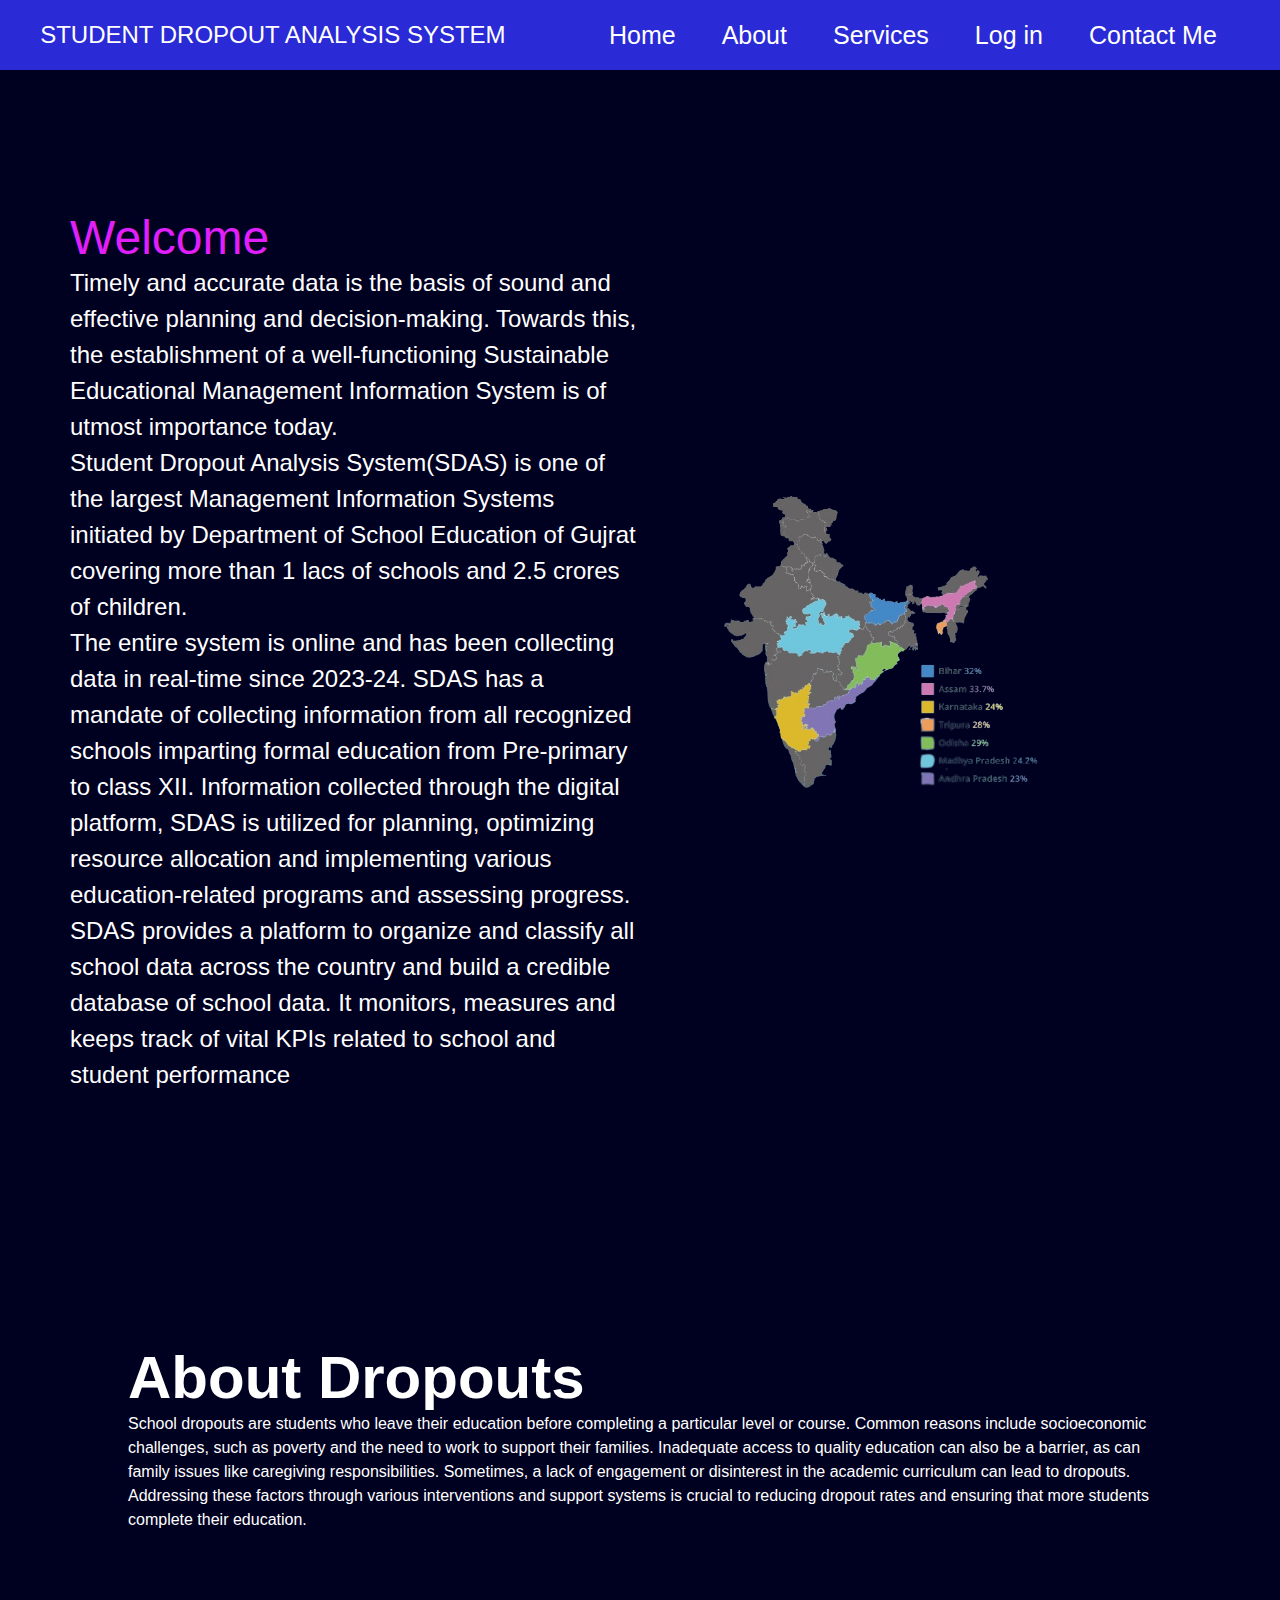
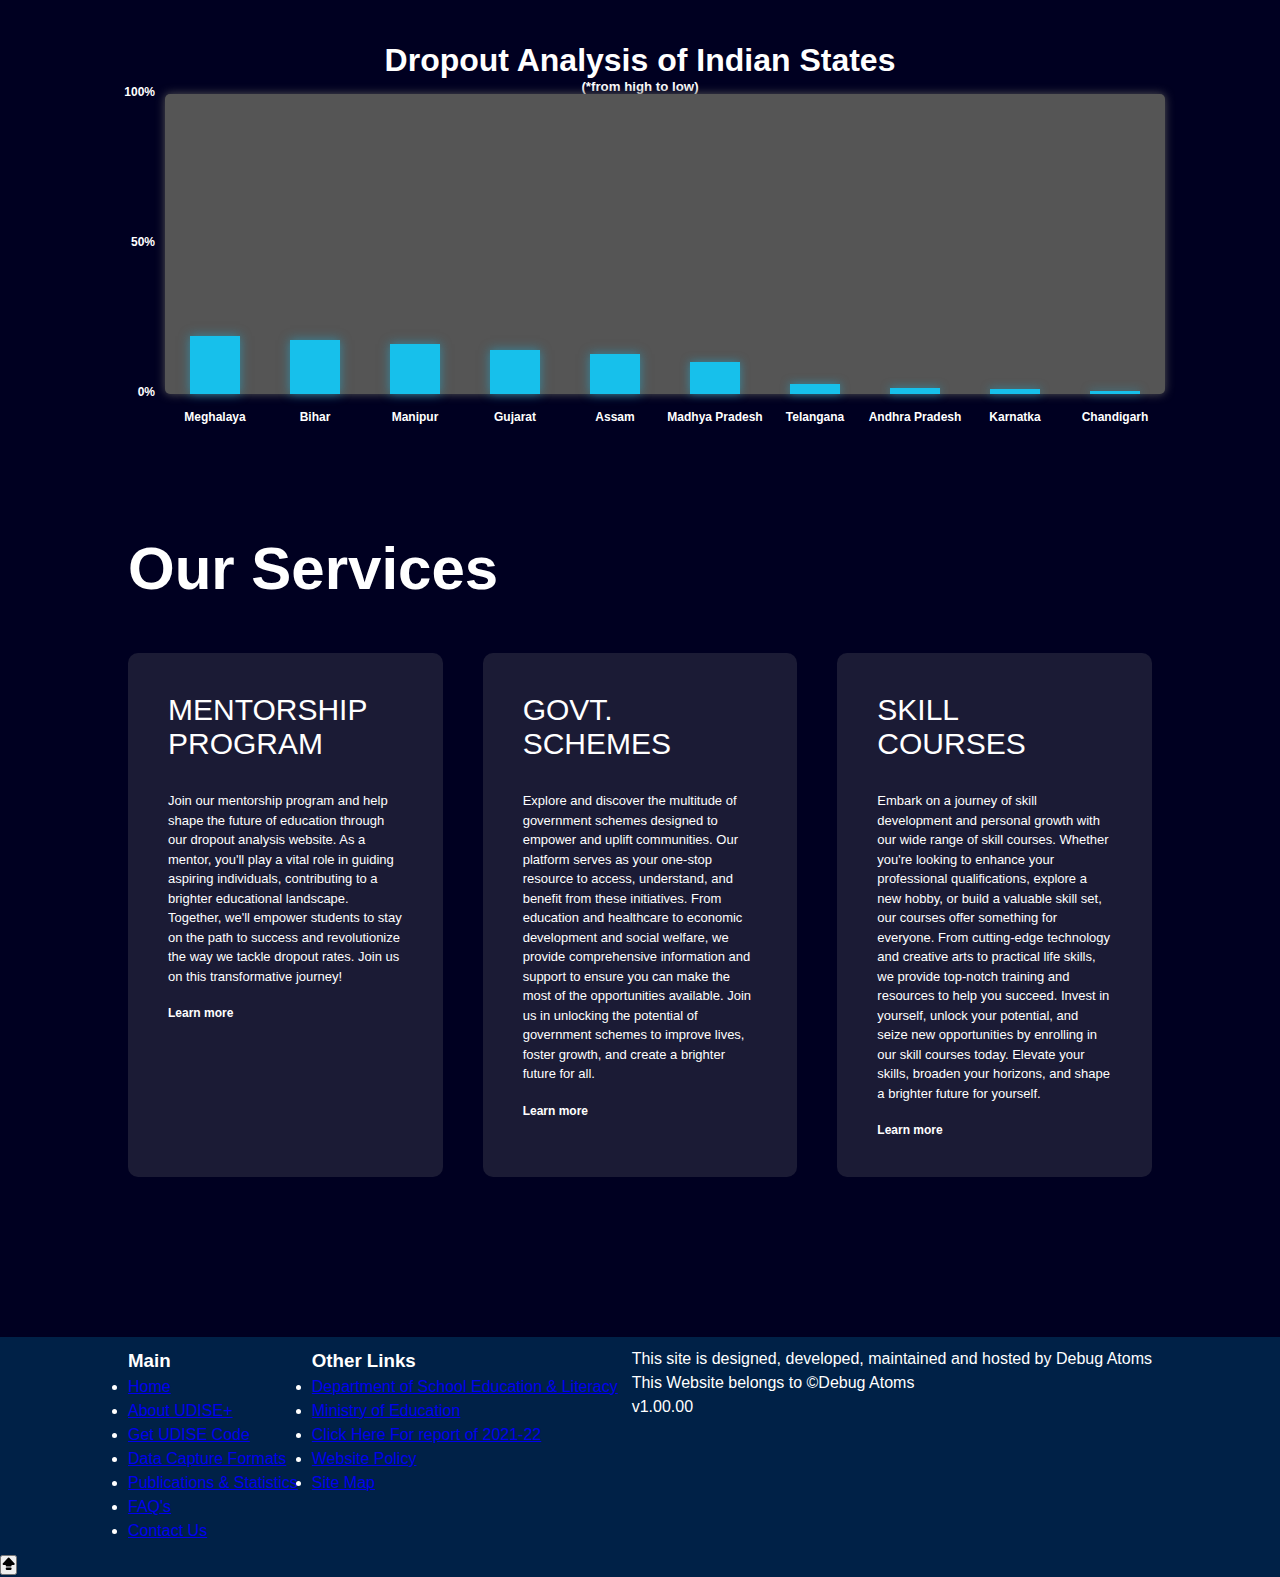
<file: index.html>
<!DOCTYPE html>
<html lang="en">

<head>
    <meta charset="UTF-8">
    <meta name="viewport" content="width=device-width, initial-scale=1.0">
    <title>STUDENT DROPOUT ANALYSIS</title>

    <link rel="stylesheet" href="style1.css">

    <link rel="preconnect" href="https://fonts.googleapis.com">
    <link rel="preconnect" href="https://fonts.gstatic.com" crossorigin>
    <link href="https://fonts.googleapis.com/css2?family=Labrada&family=Roboto:ital@1&display=swap" rel="stylesheet">
    <style>
        * {
            margin: 0;
            padding: 0;
        }

        body {
            background-color: rgb(0, 0, 33);
            color: white;
            font-family: 'Poppins', sans-serif;
        }

        nav {
            display: flex;
            justify-content: space-around;
            align-items: center;
            height: 70px;
            background-color: rgb(42, 42, 214);
        }

        nav ul {
            display: flex;
            justify-content: center;
        }

        nav ul li {
            list-style: none;
            margin: 0 23px;
        }

        nav ul li a {
            text-decoration: none;
            color: white;
        }

        nav ul li :hover {
            color: rgb(209, 46, 204);
            font: size 1.04rem;
        }

        main hr {
            border: 0;
            background: #9c97f1;
            height: 1.2px;
            margin: 40px 84px;

        }

        .left {
            font-size: 1.5rem;
        }

        .firstSection {
            display: flex;
            justify-content: space-around;
            align-items: center;
            margin: 140px 0;
        }

        .firstSection>div {
            width: 70%;
        }

        .leftSection {
            font-size: 3rem;
            margin: 0px 70px;

        }

        .leftSection_content {
            align-items: flex-start;
            font-size: 1.5rem;
            text-align: left;
        }

        .rightSection img {

            width: 60%;
            margin: 50px 0;


        }

        .purple {
            color: rgb(225, 31, 250);
        }

        .text-gray {
            color: gray;
        }

        #element {
            color: rgb("170,107,228");

        }

        .secondSection {
            max-width: 80vw;
            margin: auto;
            height: 80vh;

        }

        .secondSection h1 {
            font-size: 1.9rem;
        }

        .secondSection .box {
            background: white;
            width: 80vw;
            height: 2px;
            margin: 56px 0;
            display: flex;
        }

        .secondSection .vertical {
            height: 93px;
            width: 1px;
            background-color: white;
            margin: 0 100px;
        }

        .image-top {
            width: 23px;
            position: relative;
            top: -32px;
            left: -9px;
        }

        .vertical-title {
            position: relative;
            top: 75px;
            width: 150px;

        }

        .vertical-desc {
            position: relative;
            top: 86px;
            color: gray;
            width: 150px;
            font-size: 9px;

        }
    </style>
</head>

<body>
    <header>
        <nav>
            <div class="left">STUDENT DROPOUT ANALYSIS SYSTEM</div>
            <div class="right">
                <ul id="sidemenu">
                    <li><a href="#home">Home</a></li>
                    <li><a href="#about">About</a></li>
                    <li><a href="#services">Services</a></li>
                    <li><a href="form.html">Log in</a></li>
                    <li><a href="#contact">Contact Me</a></li>
                    <i class="fa-sharp fa-solid fa-xmark" onclick="closemenu()"></i>
                </ul>
                <i class="fa-solid fa-bars" onclick="openmenu()"></i>
            </div>
        </nav>
    </header>
    <main>
        <section class="firstSection">
            <div class="leftSection">
                <span class="purple">Welcome</span>
                <div class="leftSection_content">
                    <p>Timely and accurate data is the basis of sound and effective planning
                        and decision-making. Towards this, the establishment of a well-functioning Sustainable
                        Educational
                        Management Information System is of utmost importance today.</p>

                    <p>Student Dropout Analysis System(SDAS) is one of the largest Management Information Systems
                        initiated
                        by Department of School Education of Gujrat covering more than 1 lacs of schools and 2.5 crores
                        of
                        children.</p>

                    <p>The entire system is online and has been collecting data in real-time since 2023-24. SDAS has a
                        mandate of collecting information from all recognized schools imparting formal education from
                        Pre-primary to class XII. Information collected through the digital platform, SDAS is utilized
                        for
                        planning, optimizing resource allocation and implementing various education-related programs and
                        assessing progress. SDAS provides a platform to organize and classify all school data across the
                        country and build a credible database of school data. It monitors, measures and keeps track of
                        vital
                        KPIs related to school and student performance
                </div>

                <span id="element"></span>
            </div>
            <div class="rightSection">
                <img src="map-removebg-preview.png" alt="">
            </div>
    </main>

    <div id="about">
        <div class="container">
            <div class="top_container">
                <h1 class="subtitle">About Dropouts</h1>
                <p>School dropouts are students who leave their education before completing a particular level or
                    course. Common reasons include socioeconomic challenges, such as poverty and the need to work to
                    support their families. Inadequate access to quality education can also be a barrier, as can family
                    issues like caregiving responsibilities. Sometimes, a lack of engagement or disinterest in the
                    academic curriculum can lead to dropouts. Addressing these factors through various interventions and
                    support systems is crucial to reducing dropout rates and ensuring that more students complete their
                    education.
                </p>
            </div>
        </div>
    </div>

    <center>
        <h1>Dropout Analysis of Indian States<h5>(*from high to low)</h5>
        </h1>
    </center>
    <div class="chart">
        <ul class="numbers">
            <li><span>100%</span></li>
            <li><span>50%</span></li>
            <li><span>0%</span></li>
        </ul>
        <ul class="bars">
            <li>
                <a href="option01.htm">
                    <div class="bar" data-percentage="21.7">
                    </div>
                </a>
                <span>Meghalaya</span>
            </li>
            <li>
                <a href="option06.htm">
                    <div class="bar" data-percentage="20.46">
                    </div>
                </a>
                <span>Bihar</span>
            </li>
            <li>
                <a href="option02.htm">
                    <div class="bar" data-percentage="18.9">
                    </div>
                </a>
                <span>Manipur</span>
            </li>
            <li>
                <a href="option03.htm">
                    <div class="bar" data-percentage="16.3">
                    </div>
                </a>
                <span>Gujarat</span>
            </li>
            <li>
                <a href="option04.htm">
                    <div class="bar" data-percentage="14.8">
                    </div>
                </a>
                <span>Assam</span>
            </li>
            <li>
                <a href="option05.htm">
                    <div class="bar" data-percentage="11.9">
                    </div>
                </a>
                <span>Madhya Pradesh</span>
            </li>
            <li>
                <a href="option07.htm">
                    <div class="bar" data-percentage="3.1">
                    </div>
                </a>
                <span>Telangana</span>
            </li>
            <li>
                <a href="option08.htm">
                    <div class="bar" data-percentage="1.6">
                    </div>
                </a>
                <span>Andhra Pradesh</span>
            </li>
            <li>
                <a href="option09.htm">
                    <div class="bar" data-percentage="1.1">
                    </div>
                </a>
                <span>Karnatka</span>
            </li>
            <li>
                <a href="option10.htm">
                    <div class="bar" data-percentage="0.2">
                    </div>
                </a>
                <span>Chandigarh</span>
            </li>
        </ul>
    </div>
    <script src="https://code.jquery.com/jquery-3.6.0.min.js"></script>
    <script>
        $(function () {
            $(".bar").each(function (key, bar) {
                var percentage = $(this).data("percentage");
                $(this).animate(
                    {
                        height: percentage + "%",
                    },
                    1000
                );
            });
        });
    </script>




    <!-- -----------------------services---------------------------- -->
    <div id="services">
        <div class="container">
            <h1 class="subtitle">Our Services</h1>
            <div class="services-list">
                <div>
                    <i class="fa-solid fa-code"></i>
                    <!-- web-development icon -->
                    <h2>MENTORSHIP PROGRAM</h2><br>
                    <p>Join our mentorship program and help shape the future of education through our dropout analysis website. As a mentor, you'll play a vital role in guiding aspiring individuals, contributing to a brighter educational landscape. Together, we'll empower students to stay on the path to success and revolutionize the way we tackle dropout rates. Join us on this transformative journey!</p>
                    <h3><a href="mentorship.htm">Learn more</a></h3>
                </div>
                <div>
                    <i class="fa-brands fa-java"></i>
                    <!-- Java icon -->
                    <h2>GOVT. SCHEMES</h2><br>
                    <p>Explore and discover the multitude of government schemes designed to empower and uplift communities. Our platform serves as your one-stop resource to access, understand, and benefit from these initiatives. From education and healthcare to economic development and social welfare, we provide comprehensive information and support to ensure you can make the most of the opportunities available. Join us in unlocking the potential of government schemes to improve lives, foster growth, and create a brighter future for all.</p>
                    <h3><a href="govtschemes.htm">Learn more</a></h3>
                </div>
                <div>
                    <i class="fa-brands fa-codepen"></i>
                    <!-- DSA icon -->
                    <h2>SKILL COURSES</h2><br>
                    <p>Embark on a journey of skill development and personal growth with our wide range of skill courses. Whether you're looking to enhance your professional qualifications, explore a new hobby, or build a valuable skill set, our courses offer something for everyone. From cutting-edge technology and creative arts to practical life skills, we provide top-notch training and resources to help you succeed. Invest in yourself, unlock your potential, and seize new opportunities by enrolling in our skill courses today. Elevate your skills, broaden your horizons, and shape a brighter future for yourself.</p>
                    <h3><a href="skillcourse.htm">Learn more</a></h3>
                </div>
    
            </div>
        </div>
    </div>

    <!-- ---------------------------contacts------------------------ -->
    <div id="contact">
        

        </div>
        <footer _ngcontent-vah-c35="">
            <div _ngcontent-vah-c35="" class="footer-area-top">
                <div _ngcontent-vah-c35="" class="container">
                    <div _ngcontent-vah-c35="" class="row">
                        <div _ngcontent-vah-c35="" class="col-lg-3 col-md-3 col-sm-6 col-xs-12">
                            <div _ngcontent-vah-c35="" class="footer-box mt-3">
                                <h3 _ngcontent-vah-c35="" class="text-white">Main</h3>
                            </div>
                            <ul _ngcontent-vah-c35="" class="featured-links">
                                <li _ngcontent-vah-c35=""><a _ngcontent-vah-c35="" href="#/" routerlink="/">
                                        Home</a></li>
                                <li _ngcontent-vah-c35=""><a _ngcontent-vah-c35="" routerlink="/page/about"
                                        href="#/page/about"> About UDISE+</a></li>
                                <li _ngcontent-vah-c35=""><a _ngcontent-vah-c35="" routerlink="/page/code"
                                        href="#/page/code"> Get UDISE Code</a></li>
                                <li _ngcontent-vah-c35=""><a _ngcontent-vah-c35="" href="#/page/dcfdownload"
                                        routerlink="/page/dcfdownload"> Data Capture Formats</a></li>
                                <li _ngcontent-vah-c35=""><a _ngcontent-vah-c35="" href="#/page/publications"
                                        routerlink="/page/publications"> Publications &amp; Statistics</a></li>
                                <li _ngcontent-vah-c35=""><a _ngcontent-vah-c35="" href="#/page/faqs"
                                        routerlink="/page/faqs"> FAQ's</a></li>
                                <li _ngcontent-vah-c35=""><a _ngcontent-vah-c35="" href="#/page/contact"
                                        routerlink="/page/contact"> Contact Us</a></li>
                            </ul>
                        </div>
                        <div _ngcontent-vah-c35="" class="col-lg-3 col-md-3 col-sm-6 col-xs-12">
                            <div _ngcontent-vah-c35="" class="footer-box mt-3">
                                <h3 _ngcontent-vah-c35="" class="text-white">Other Links</h3>
                            </div>
                            <ul _ngcontent-vah-c35="" class="featured-links">
                                <li _ngcontent-vah-c35=""><a _ngcontent-vah-c35=""
                                        href="https://dsel.education.gov.in/" target="_blank"> Department of School
                                        Education &amp; Literacy</a></li>
                                <li _ngcontent-vah-c35=""><a _ngcontent-vah-c35=""
                                        href="https://www.education.gov.in/hi" target="_blank"> Ministry of
                                        Education</a></li>
                                <li _ngcontent-vah-c35=""><a _ngcontent-vah-c35="" href="http://164.100.77.133/"
                                        target="_blank"> Click Here For report of 2021-22</a></li>
                                        <li _ngcontent-vah-c35=""><a _ngcontent-vah-c35="" href="#/page/copyright"
                                            routerlink="/page/copyright">Website Policy </a></li>
                                    <li _ngcontent-vah-c35=""><a _ngcontent-vah-c35="" href="#/page/sitemap"
                                            routerlink="/page/sitemap"> Site Map</a></li>
                            </ul>
                        </div>
                        <div _ngcontent-vah-c35="" class="col-lg-4 col-md-4 col-sm-6 col-xs-12">
                            <div _ngcontent-vah-c35="" class="footer-box mt-3">
                                <p _ngcontent-vah-c35="" class="text-white mt-3 mb-0 pb-0 f13">This site is designed,
                                    developed, maintained and hosted by Debug Atoms </p>
                                <p _ngcontent-vah-c35="" class="text-white mb-0 pb-0 f13">This Website belongs to
                                    &copy;Debug Atoms</p>
                                <p _ngcontent-vah-c35="" class="text-white f13">v1.00.00</p>
                            </div>
                        </div>
                    </div>
                </div>
            </div><button _ngcontent-vah-c35="" class="scroll-to-top show-scroll"><svg _ngcontent-vah-c35="" width="1em"
                    height="1em" viewBox="0 0 16 16" fill="currentColor" xmlns="http://www.w3.org/2000/svg"
                    class="bi bi-capslock-fill">
                    <path _ngcontent-vah-c35="" fill-rule="evenodd" d="M7.27 1.047a1 1 0 0 1 1.46 0l6.345 6.77c.6.638.146 1.683-.73
        1.683H11.5v1a1 1 0 0 1-1 1h-5a1 1 0 0 1-1-1v-1H1.654C.78 9.5.326
        8.455.924 7.816L7.27 1.047zM4.5 13.5a1 1 0 0 1 1-1h5a1 1 0 0 1 1 1v1a1 1
        0 0 1-1 1h-5a1 1 0 0 1-1-1v-1z"></path>
                </svg></button>
        </footer>
    </div>


    </script>

</body>

</html>

<script type="text/javascript" src="script.js"></script>

</body>

</html>
</file>
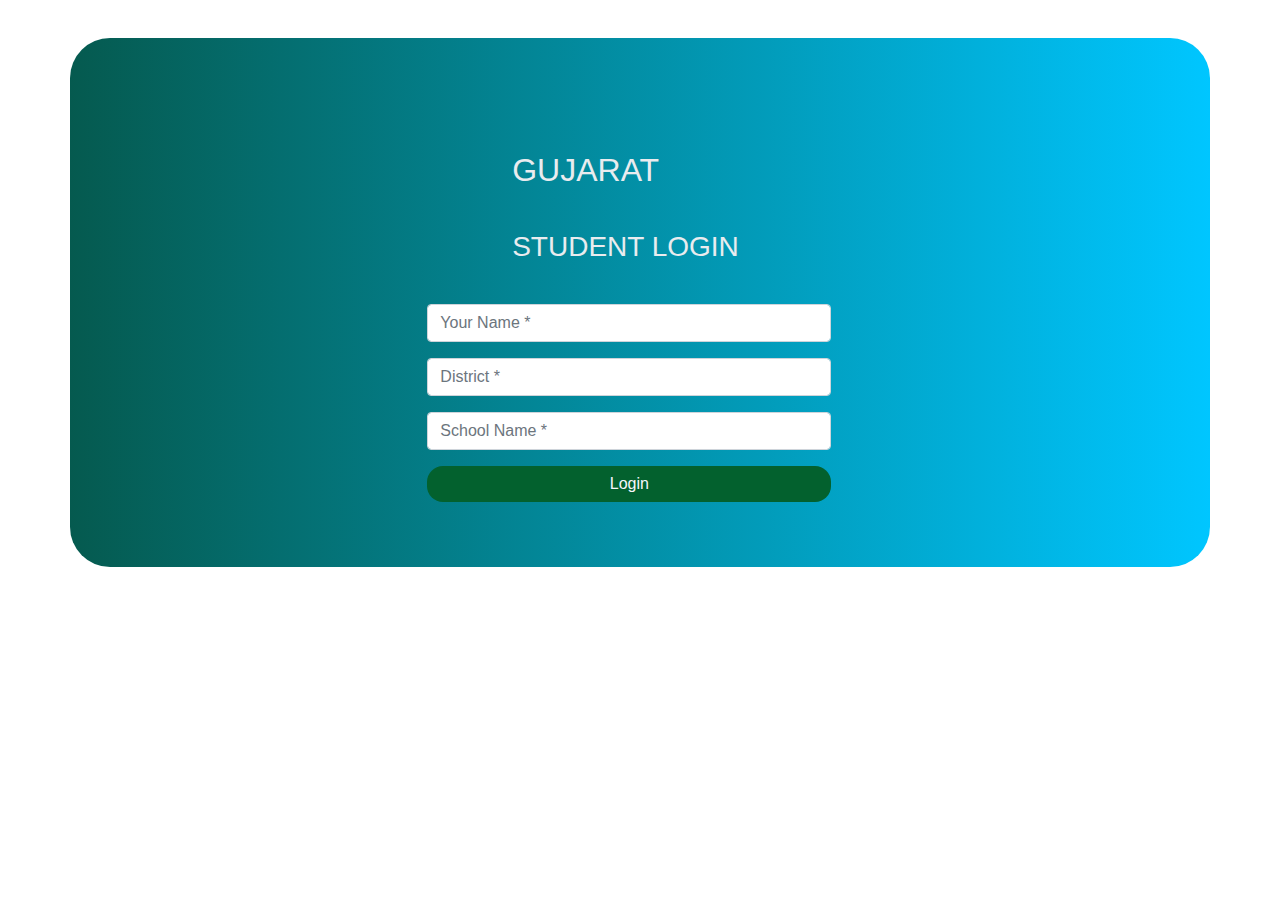
<file: form.html>
<!DOCTYPE html>
<html lang="en">
  <head>
    <meta charset="UTF-8" />
    <meta name="viewport" content="width=device-width, initial-scale=1.0" />
    <title>Document</title>
    <link
      href="https://maxcdn.bootstrapcdn.com/bootstrap/4.1.1/css/bootstrap.min.css"
      rel="stylesheet"
      id="bootstrap-css"
    />
    <style>
      .register .nav-tabs .nav-link:hover {
        border: none;
      }
      .text-align {
        margin-top: -3%;
        margin-bottom: -9%;

        padding: 10%;
        margin-left: 30%;
      }
      .form-new {
        margin-right: 22%;
        margin-left: 20%;
      }
      .register-heading {
        margin-left: 21%;
        margin-bottom: 10%;
        color: #e9ecef;
      }
      .register-heading h1 {
        margin-left: 21%;
        margin-bottom: 10%;
        color: #e9ecef;
      }
      .register {
        background: -webkit-linear-gradient(left, #055a4f, #00c6ff);
        margin-top: 3%;
        padding: 3%;
        border-radius: 2.5rem;
      }
      .btnSubmit {
        width: 50%;
        border-radius: 1rem;
        padding: 1.5%;
        color: #fff;
        background-color: #03612e;
        border: none;
        cursor: pointer;
        margin-right: 6%;
        color: rgb(246, 246, 252);
        margin-top: 4%;
      }
    </style>
  </head>
  <body>
    <div class="container register">
      <div class="row">
        <div class="col-md-12">
          <div
            class="tab-pane fade show active text-align form-new"
            id="home"
            role="tabpanel"
            aria-labelledby="home-tab"
          >
            <h2 class="register-heading">GUJARAT</h2>
            <h3 class="register-heading">STUDENT LOGIN</h3>
            <div class="row register-form">
              <div class="col-md-12">
                <form method="post" autocomplete="off" name="google-sheet">
                  <div class="form-group">
                    <input
                      type="text"
                      name="Name"
                      class="form-control"
                      placeholder="Your Name *"
                      value=""
                      required=""
                    />
                  </div>
                  <div class="form-group">
                    <input
                      type="text"
                      name="D_name"
                      class="form-control"
                      placeholder="District *"
                      value=""
                      required=""
                    />
                  </div>
                  <div class="form-group">
                    <input
                      type="text"
                      name="S-name"
                      class="form-control"
                      placeholder="School Name *"
                      value=""
                      required=""
                    />
                  </div>

                  <div class="form-group">
                    <input
                      type="submit"
                      name="submit"
                      class="btnSubmit btn-block"
                      value="Login"
                    />
                  </div>
                </form>
              </div>
            </div>
          </div>
        </div>
      </div>
    </div>

    <script>
      const scriptURL =
        "https://script.google.com/macros/s/AKfycbzxSVYDmPVNoBID40RsngxNwVmxd1Jkr1Hz8rvjF590t8JEfc1HaSSuq6f5uGqT7s1i/exec";
      const form = document.forms["google-sheet"];

      form.addEventListener("submit", (e) => {
        e.preventDefault();
        fetch(scriptURL, { method: "POST", body: new FormData(form) })
          .then((response) =>
            alert("Thanks for Contacting us..! We Will Contact You Soon...")
          )
          .catch((error) => console.error("Error!", error.message));
        window.location.href = "dashboard.htm";
      });
    </script>

    <script src="https://maxcdn.bootstrapcdn.com/bootstrap/4.1.1/js/bootstrap.min.js"></script>
    <script src="https://cdnjs.cloudflare.com/ajax/libs/jquery/3.2.1/jquery.min.js"></script>
  </body>
</html>
</file>
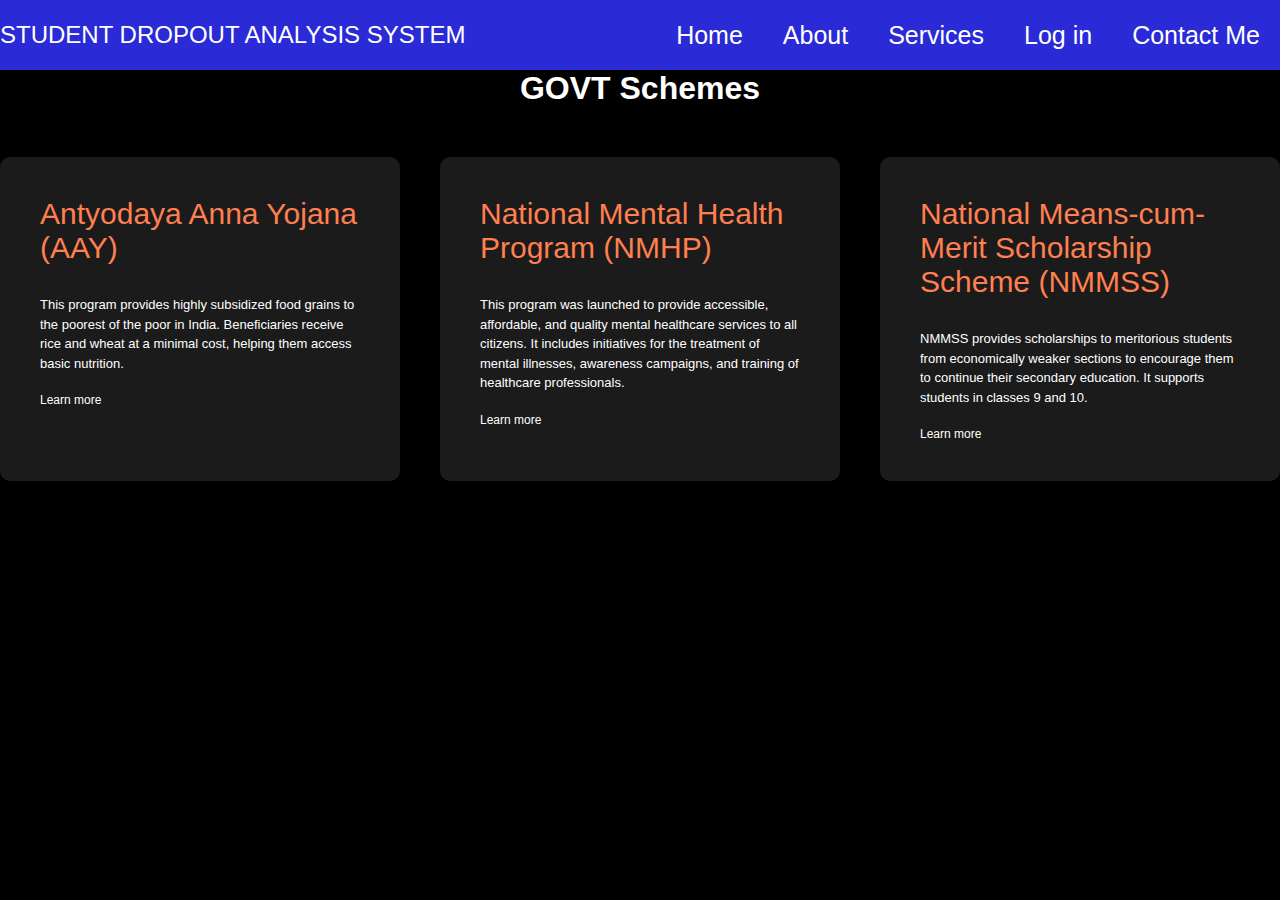
<file: govtschemes.htm>
<!DOCTYPE html>
<html lang="en">
  <head>
    <meta charset="UTF-8" />
    <meta name="viewport" content="width=device-width, initial-scale=1.0" />
    <title>Govt schemes</title>
    <link rel="preconnect" href="https://fonts.googleapis.com" />
    <link rel="stylesheet" href="style1.css" />
    <link rel="preconnect" href="https://fonts.gstatic.com" crossorigin />
    <link
      href="https://fonts.googleapis.com/css2?family=Labrada&family=Roboto:ital@1&display=swap"
      rel="stylesheet"
    />
  </head>
  <body>
    <header>
      <nav>
        <div class="left">STUDENT DROPOUT ANALYSIS SYSTEM</div>
        <div class="right">
          <ul id="sidemenu">
            <li><a href="#home">Home</a></li>
            <li><a href="#about">About</a></li>
            <li><a href="#services">Services</a></li>
            <li><a href="form.html">Log in</a></li>
            <li><a href="#contact">Contact Me</a></li>
            <i class="fa-sharp fa-solid fa-xmark" onclick="closemenu()"></i>
          </ul>
          <i class="fa-solid fa-bars" onclick="openmenu()"></i>
        </div>
      </nav>
    </header>
    <div class="containerg">
      <center><h1 class="subtitleg">GOVT Schemes</h1></center>
      <div class="services-listg">
        <div>
          <i class="fa-solid fa-code"></i>
          <!-- web-development icon -->
          <h2>Antyodaya Anna Yojana (AAY)</h2>
          <br />
          <p>
            This program provides highly subsidized food grains to the poorest
            of the poor in India. Beneficiaries receive rice and wheat at a
            minimal cost, helping them access basic nutrition.
          </p>
          <a href="https://www.geeksforgeeks.org/web-development/"
            >Learn more</a
          >
        </div>
        <div>
          <i class="fa-brands fa-java"></i>
          <!-- Java icon -->
          <h2>National Mental Health Program (NMHP)</h2>
          <br />
          <p>
            This program was launched to provide accessible, affordable, and
            quality mental healthcare services to all citizens. It includes
            initiatives for the treatment of mental illnesses, awareness
            campaigns, and training of healthcare professionals.
          </p>
          <a href="https://www.geeksforgeeks.org/java/.">Learn more</a>
        </div>
        <div>
          <i class="fa-brands fa-codepen"></i>
          <!-- DSA icon -->
          <h2>National Means-cum-Merit Scholarship Scheme (NMMSS)</h2>
          <br />
          <p>
            NMMSS provides scholarships to meritorious students from
            economically weaker sections to encourage them to continue their
            secondary education. It supports students in classes 9 and 10.
          </p>
          <a href="https://www.geeksforgeeks.org/data-structures/"
            >Learn more</a
          >
        </div>
      </div>
    </div>

    <style>
      .body {
        background-color: rgb(0, 0, 33);
        color: black;
      }
      .services-listg {
        display: grid;
        grid-template-columns: repeat(auto-fit, minmax(250px, 1fr));
        grid-gap: 40px;
        margin-top: 50px;
        color: coral;
        transition: background 0.5s, transform 0.5s;
      }
      .services-listg div {
        background: rgba(128, 128, 128, 0.208);
        padding: 40px;
        font-size: 13px;
        font-weight: 300px;
        border-radius: 10px;
      }
      .services-listg div i {
        font-size: 50px;
        margin-bottom: 30px;
      }
      .services-listg div h2 {
        font-size: 30px;
        font-weight: 500;
        margin-bottom: 15px;
      }
      .services-listg div a {
        text-decoration: none;
        color: white;
        font-size: 12px;
        margin-top: 20px;
        display: inline-block;
      }
      .services-listg :hover {
        background: rgba(255, 8, 0, 0.986);
        transform: translateY(-10px); /*it will move the box by 10 px*/
      }
    </style>
  </body>
</html>
</file>
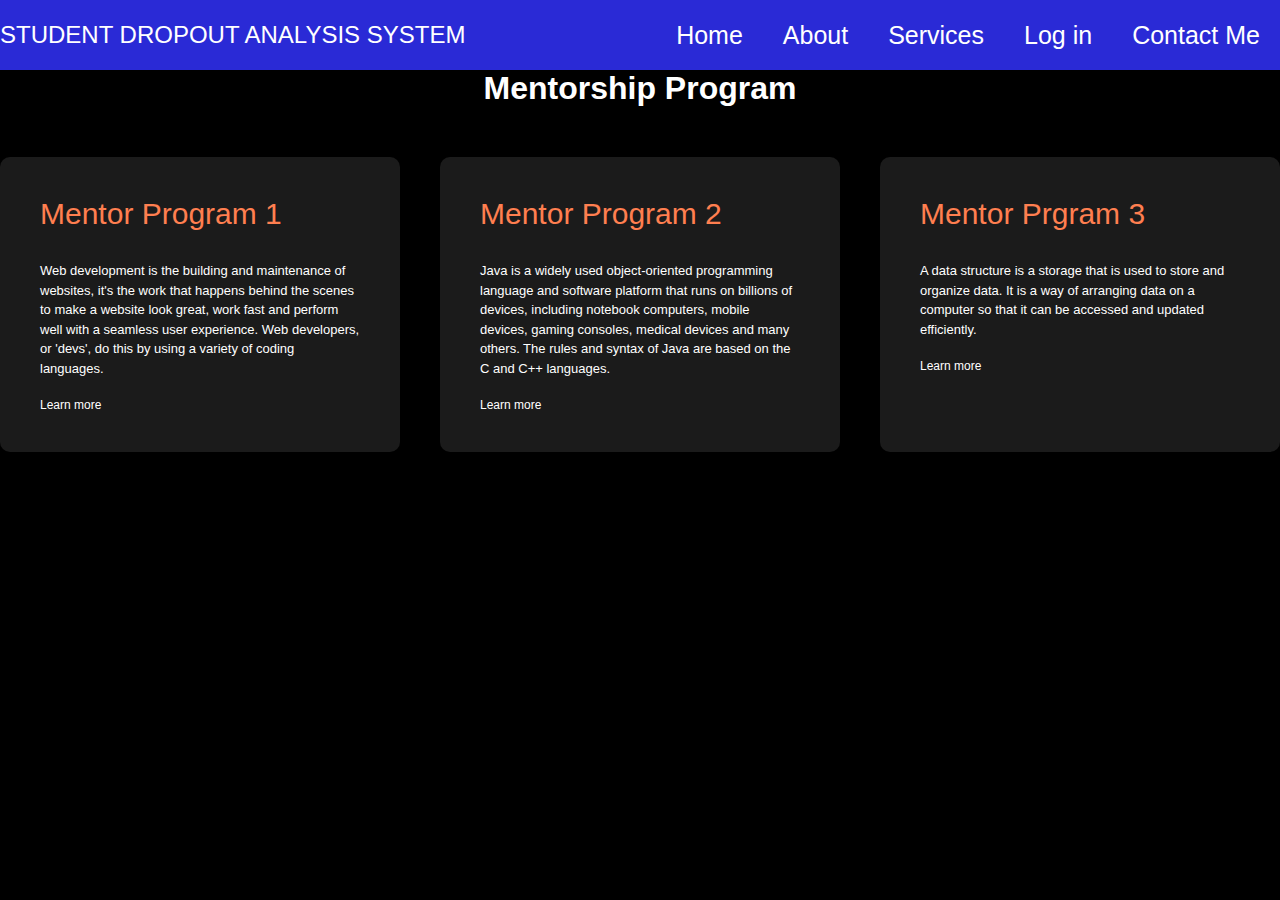
<file: mentorship.htm>
<!DOCTYPE html>
<html lang="en">
  <head>
    <meta charset="UTF-8" />
    <meta name="viewport" content="width=device-width, initial-scale=1.0" />
    <title>Govt schemes</title>
    <link rel="preconnect" href="https://fonts.googleapis.com" />
    <link rel="stylesheet" href="style1.css" />
    <link rel="preconnect" href="https://fonts.gstatic.com" crossorigin />
    <link
      href="https://fonts.googleapis.com/css2?family=Labrada&family=Roboto:ital@1&display=swap"
      rel="stylesheet"
    />
  </head>
  <body>
    <header>
      <nav>
        <div class="left">STUDENT DROPOUT ANALYSIS SYSTEM</div>
        <div class="right">
          <ul id="sidemenu">
            <li><a href="#home">Home</a></li>
            <li><a href="#about">About</a></li>
            <li><a href="#services">Services</a></li>
            <li><a href="form.html">Log in</a></li>
            <li><a href="#contact">Contact Me</a></li>
            <i class="fa-sharp fa-solid fa-xmark" onclick="closemenu()"></i>
          </ul>
          <i class="fa-solid fa-bars" onclick="openmenu()"></i>
        </div>
      </nav>
    </header>
    <div class="containerm">
      <center><h1 class="subtitlem">Mentorship Program</h1></center>
      <div class="services-listm">
        <div>
          <i class="fa-solid fa-code"></i>
          <!-- web-development icon -->
          <h2>Mentor Program 1</h2>
          <br />
          <p>
            Web development is the building and maintenance of websites, it's
            the work that happens behind the scenes to make a website look
            great, work fast and perform well with a seamless user experience.
            Web developers, or 'devs', do this by using a variety of coding
            languages.
          </p>
          <a href="https://www.geeksforgeeks.org/web-development/"
            >Learn more</a
          >
        </div>
        <div>
          <i class="fa-brands fa-java"></i>
          <!-- Java icon -->
          <h2>Mentor Program 2</h2>
          <br />
          <p>
            Java is a widely used object-oriented programming language and
            software platform that runs on billions of devices, including
            notebook computers, mobile devices, gaming consoles, medical devices
            and many others. The rules and syntax of Java are based on the C and
            C++ languages.
          </p>
          <a href="https://www.geeksforgeeks.org/java/.">Learn more</a>
        </div>
        <div>
          <i class="fa-brands fa-codepen"></i>
          <!-- DSA icon -->
          <h2>Mentor Prgram 3</h2>
          <br />
          <p>
            A data structure is a storage that is used to store and organize
            data. It is a way of arranging data on a computer so that it can be
            accessed and updated efficiently.
          </p>
          <a href="https://www.geeksforgeeks.org/data-structures/"
            >Learn more</a
          >
        </div>
      </div>
    </div>

    <style>
      .body {
        background-color: rgb(0, 0, 33);
        color: black;
      }
      .services-listm {
        display: grid;
        grid-template-columns: repeat(auto-fit, minmax(250px, 1fr));
        grid-gap: 40px;
        margin-top: 50px;
        color: coral;
        transition: background 0.5s, transform 0.5s;
      }
      .services-listm div {
        background: rgba(128, 128, 128, 0.208);
        padding: 40px;
        font-size: 13px;
        font-weight: 300px;
        border-radius: 10px;
      }
      .services-listm div i {
        font-size: 50px;
        margin-bottom: 30px;
      }
      .services-listm div h2 {
        font-size: 30px;
        font-weight: 500;
        margin-bottom: 15px;
      }
      .services-listm div a {
        text-decoration: none;
        color: white;
        font-size: 12px;
        margin-top: 20px;
        display: inline-block;
      }
      .services-listm :hover {
        background: rgba(255, 8, 0, 0.986);
        transform: translateY(-10px); /*it will move the box by 10 px*/
      }
    </style>
  </body>
</html>
</file>
<file: style1.css>
*{
            margin:0;
            padding:0;
        }
        body{
        background-color:rgb(0,0,33);
        color:white;
        font-family: 'Poppins', sans-serif;
        }
        
        nav{
            display: flex;
            justify-content: space-around;
            align-items:center;
            height: 70px;
            background-color: rgb(42, 42, 214);
        }
        nav ul{
            display: flex;
            justify-content: center;
        }
        nav ul li{
            list-style:none;
            margin:0 23px;
        }

        nav ul li a{
            text-decoration: none;
            color:white;
        }
        nav ul li :hover{
            color:rgb(209, 46, 204);
            font: size 1.04rem;
        }
        main hr
        {
            border:0;
            background: #9c97f1;
            height:1.2px;
            margin:40px 84px;

        }
        .left{
            font-size:1.5rem;
        }
        .firstSection{
            display: flex;
            justify-content: space-around;
            margin: 140px 0;
        }

        .firstSection > div{ 
            width:40%;
        }
        .leftSection{
            font-size: 3rem;
            margin:70px 0;

        }
        .leftSection_content{
            align-items: flex-start;
            font-size: 2rem;
        }
        .rightSection img{
            
            align-items: flex-end;
            width: 50%;
            margin: 50px 0;
        

        }
        .purple{
            color:rgb(225, 31, 250);
        }
        .text-gray
        {
            color:gray;
        }

        #element {
            color:rgb("170,107,228");

        }
        .secondSection
        {
            max-width:80vw;
            margin:auto;
            height:80vh;

        }

        .secondSection h1{
            font-size:1.9rem;
        }

        .secondSection .box {
            background: white;
            width:80vw;
            height: 3px;
            margin:56px 0;
            display: flex;
        }
        .secondSection .vertical{
            height:100px;
            width:1px;
            background-color: white;
            margin:0 100px;
        }
        .image-top{
            width: 23px;
            position:relative;
            top: -32px;
            left: -9px;
        }

        .vertical-title{
            position:relative;
            top:75px;
            width:150px;

        }
        .vertical-desc{
            position:relative;
            top:86px;
            color:gray;
            width:150px;
            font-size:9px;

        }


    
{
    margin: 0;
    padding: 0;
    box-sizing: border-box;
    /* font-family: 'Poppins',sans-serif; */
    font-family: 'Roboto', sans-serif;
}
html{
    scroll-behavior: smooth;
}
body{
    background-color: black;
}
#header{ 
     width: auto;
    
}
.container{
    padding: 10px 10%;
}
nav{
    display: flex;
    align-items: center;
    justify-content:space-between;
    flex-wrap: wrap;
}
.logo{
    width: 140px;
}
nav ul li{
    display: inline-block;
    list-style: none;
    margin: 10px 20px;
    
}
nav ul li a{
    text-decoration: none;
    color: white;
    font-size: 25px;
    position: relative;
}
nav ul li a::after{
   content: '';
   width: 0%;
   height: 3px;
   background:red;
   position: absolute;
   left: 0;
   bottom: -6px; 
}
nav ul li a:hover::after{
    width: 100%;
}
.header-text{
    margin-top: 10%;
    font-size: 30px;
    color: white;
}
/*----------------------------------for type writting effect--------------------------------*/
.header-text  h1{
    margin-top: 5%;
    font-size:  60px;
    width: 0ch; /*it means it will start from 0 character*/
    overflow: hidden;
    white-space: nowrap;
    animation: text 3s steps(44) infinite;
    border-right: 3px solid red;

}
@keyframes text {
    0% {
        width: 0ch;
    }
    50% {
        width: 20ch;
    }
    
}
.header-text  h1 span{
    color:red;
}
.header-text p{
    font-size:40px;
}





/* ---------------------------ABOUT------------------------ */
#about{
    padding: 100px 0px;
    color: white;
}
.row{
    display: flex;
    justify-content: space-between;
    flex-wrap: wrap;
}
.about-col-1{
    flex-basis: 35%;
}
.about-col-1 img{
    width: auto;
    border-radius: 15px;
}
.about-col-2{
    flex-basis: 60%;
    padding-left: 35px;
}
.subtitle{
    font-size:60px;
    font-weight: 900;
    color: white;
}
 p{
    line-height: 1.5em;
}
.tab-titles{
    display: flex;
    margin: 20px 0 40px;
}
.tab-links{
    margin-right: 50px;
    font-size:18px;
    font-weight: 800;
    cursor: pointer;
    position: relative;
}
.tab-links::after{
    content: "";
    width: 0;
    height: 3px;
    background-color:red;
    position: absolute;
    left: 0;
    bottom: -8px;
    transition:0.5 seconds; 
}
.tab-links.active-link::after{
    width: 50%;
}
.tab-contents ul li{
    list-style: none;
    margin:10px 0;

}
.tab-contents ul li span{
    color:rgba(255, 0, 0, 0.85);
    font-size:14px;

}
.tab-contents{
    display:none; /*it will hide all the contents under skills,Achievements,education*/
}
.tab-contents.active-tab{
    display:block; /*it will display the content of skills part*/
}

/* -------------------services--------------------------------------- */
#services{
    padding:130px 0;
}
.services-list{
    display: grid;
    grid-template-columns: repeat(auto-fit,minmax(250px,1fr));
    grid-gap: 40px;
    margin-top: 50px;
    color: white;
    transition: background 0.5s, transform 0.5s;
    
}
.services-list div{
    background:rgba(128, 128, 128, 0.208);
    padding:40px;
    font-size: 13px;
    font-weight: 300px;
    border-radius: 10px;
    
}
.services-list div i{
    font-size: 50px;
    margin-bottom: 30px;

}
.services-list div h2{
    font-size:30px;
    font-weight: 500;
    margin-bottom:15px;
}
.services-list div a{
    text-decoration: none;
    color: white;
    font-size:12px;
    margin-top: 20px;
    display: inline-block;
}
.services-list :hover{
    background:rgba(255, 8, 0, 0.986);
    transform:translateY(-10px) /*it will move the box by 10 px*/

}
/* ----------------------portfolio-------------------- */


.work-list{
    display: grid;
    grid-template-columns: repeat(auto-fit,minmax(250px,1fr));
    grid-gap: 40px;
    margin-top: 50px;
    
    
}
.work{
    border-radius: 10px;
    position: relative;
    overflow: hidden;
}
.work img{
    border-radius: 10px;
    float: left;
    width: 100%;
    padding:5px;
    transition: transform 0.5s; /*it will zoom in the image*/
}
.layer{
    color: white;
    width: 100%;
    height: 0;
    background:linear-gradient(rgba(0,0,0,0.6),#ff004f);
    border-radius: 10px;
    position: absolute;
    left: 0;
    bottom: 0;
    overflow: hidden;
    display: flex;
    align-items: center;
    justify-content: center;
    flex-direction: column;
    padding: 0 20px;
    text-align: center;
    font-size: 14px;
    transition: height 0.5s;
}
.layer h3{
    font-weight: 500px;
    margin-bottom: 20px;

}
.layer a{
    margin-top: 20px;
    color: #ff004f;
    text-decoration: none;
    font-size: 18px;
    line-height: 60px;
    background: #fff;
    width: 60px;
    height: 60px;
    border-radius:50%;
    text-align: center;
}
.work:hover img {
    transform: scale(1.1);  /*it will zoom in the background images*/
}
.work:hover .layer{
    height: 100%;

}
.btn{
    display: block;
    margin: 50px auto;
    width: fit-content;
    border: 1px solid #ff004f;
    padding: 14px 50px;
    border-radius: 6px;
    text-decoration: none;
    color: #fff;
    transition background:0.5s;
}
.btn:hover{
    background:red;
}
/* -------------------------contact---------------- */
#contact{
    padding:10px 0;}
.contact-left .sub-titles{
    color: white;
    font-size: 60px;
}
p{
    color: white;
}
.contact-right{
    flex-basis: 65%;
}
.contact-left p{
    margin-top:30px;
}
.contact-left p i{
    color:rgba(255, 0, 0, 0.463);
    margin-right: 15px;
    font-size: 25px;
}
.social-icons{
    margin-top:30px;

}
.social-icons a{
    text-decoration:none;
    font-size:30px;
    margin-right: 15px;
    color: white;
    display: inline-block;
    transition: transform 0.5s;
}
.social-icons a:hover{
    color: #ff004f;
    transform: translateY(-5px); /*it will move up and the color will change*/

}
.btn.btn2{
    display: inline-block;
    background: #ff004f;
}

/* for right column contact name table  */
.contact-right form{
    width: 110%;

}
form input,form textarea{
    width: 100%;
    border: 0;
    outline: none;
    background: #262626;
    padding: 15px;
    margin: 15px 0;
    color: #fff;
    font-size:18px;
    border-radius:6px;
    
}
form .btn2{
    padding: 14px 60px;
    font-size:18px;
    margin-top:20px;
    /* cursor: pointer; */
}
.copy-right{
    width: 100%;
    text-align: center;
    padding:25px 0;
    background-color:#262626;
    font-weight: 300;
    margin-top: 20px;
}


.fa-solid{
    display: none;
}





.chart{
    width: 100%;
    height: 300px;
    display: flex;
    justify-content: center;
  }
  
  .numbers{
    color: #fff;
    margin: 0;
    padding: 0;
    width: 50px;
    height: 100%;
    display: inline-block;
    float: left;
  }
  
  .numbers li{
    list-style: none;
    height: 150px;
    position: relative;
    bottom: 145px;
  }
  
  .numbers span{
    font-size: 12px;
    font-weight: 600;
    position: absolute;
    bottom: 0;
    right: 10px;
  }
  
  .bars{
    color: #fff;
    font-size: 12px;
    font-weight: 600;
    background: #555;
    margin: 0;
    padding: 0;
    display: inline-block;
    width: 1000px;
    height: 300px;
    box-shadow: 0 0 10px 0 #555;
    border-radius: 5px;
  }
  
  .bars li{
    display: table-cell;
    width: 100px;
    height: 300px;
    position: relative;
  }
  
  .bars span{
    width: 100%;
    position: absolute;
    bottom: -30px;
    text-align: center;
  }
  
  .bars .bar{
    display: block;
    background: #17C0EB;
    width: 50px;
    position: absolute;
    bottom: 0;
    margin-left: 25px;
    text-align: center;
    box-shadow: 0 0 10px 0 rgba(23, 192, 235, 0.5);
    transition: 0.5s;
    transition-property: background, box-shadow;
  }
  
  .bars .bar:hover{
    background: #55EFC4;
    box-shadow: 0 0 10px 0 rgba(85, 239, 196, 0.5);
    cursor: pointer;
  }
  
  .bars .bar:before{
    color: #fff;
    content: attr(data-percentage) '%';
    position: relative;
    bottom: 20px;
  }
        
  footer{
    -webkit-text-size-adjust: 100%;
    -webkit-tap-highlight-color: transparent;
    --animate-duration: 1s;
    --animate-delay: 1s;
    --animate-repeat: 1;
    font-weight: 400;
    line-height: 1.5;
    text-align: left;
    color: #fff;
    font-size: 1em;
    box-sizing: border-box;
    display: block;
    background-color:#002147;
  }
</file>
